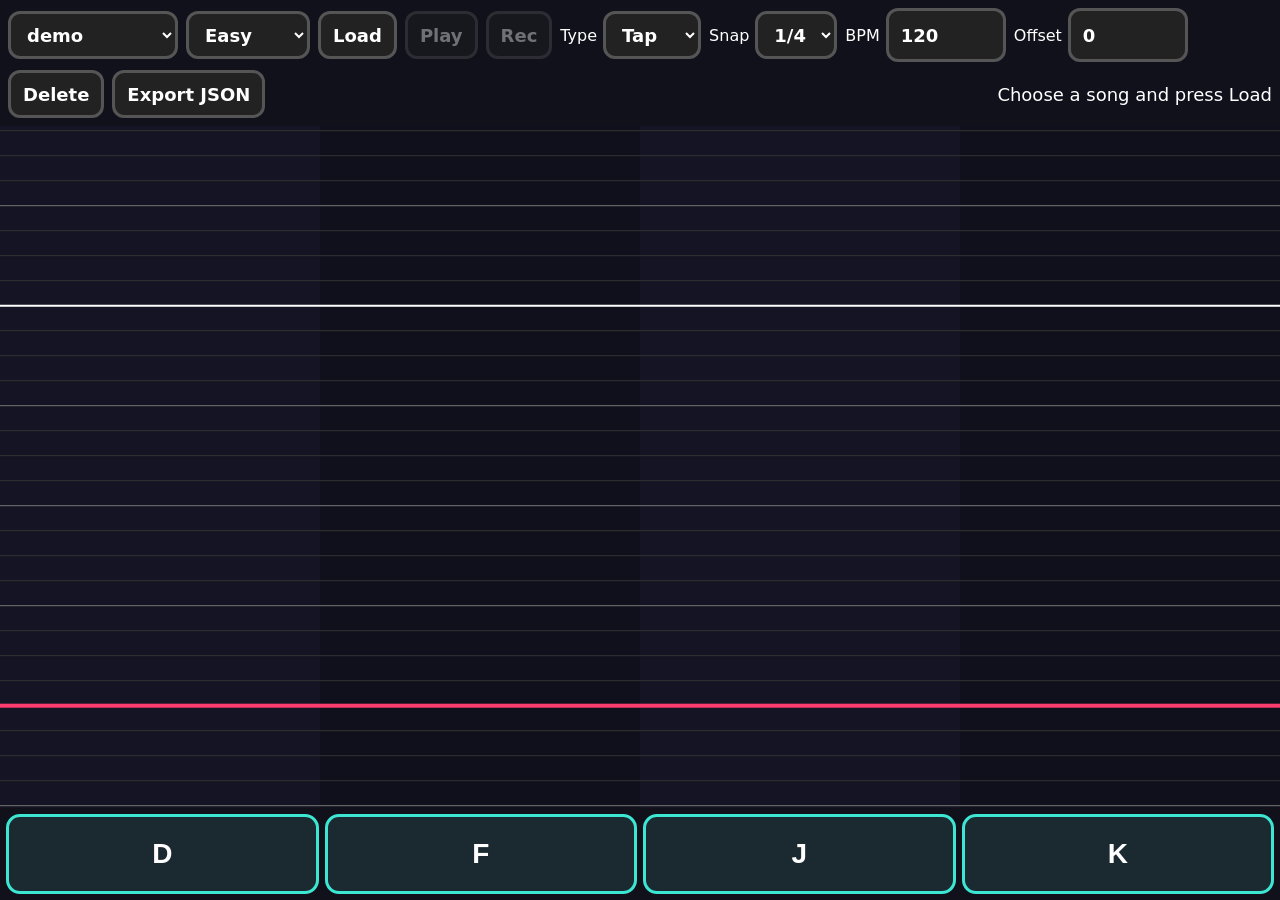
<file: editor.html>
<!DOCTYPE html>
<html lang="en">
<head>
<meta charset="utf-8">
<meta name="viewport" content="width=device-width, initial-scale=1, maximum-scale=1, user-scalable=no, viewport-fit=cover">
<title>Chart Editor</title>
<style>
  html, body { margin: 0; height: 100%; background: #07070f; color: #fff; overflow: hidden;
    font-family: system-ui, -apple-system, "Segoe UI", sans-serif; }
  body { display: flex; flex-direction: column; }
  #bar { display: flex; flex-wrap: wrap; gap: 8px; padding: 8px; background: #11111c; align-items: center; }
  #bar label { font-size: 16px; display: flex; align-items: center; gap: 6px; }
  #bar select, #bar input, #bar button { font: inherit; font-size: 18px; font-weight: 700; min-height: 48px;
    border-radius: 12px; border: 3px solid #555; background: #222; color: #fff; padding: 0 12px; }
  #bar input[type="number"] { width: 90px; }
  #bar button { cursor: pointer; }
  #bar button[aria-pressed="true"] { background: #ff3c6e; border-color: #ff3c6e; }
  #bar button:disabled { opacity: 0.4; }
  #info { font-size: 18px; font-variant-numeric: tabular-nums; margin-left: auto; }
  #timeline { flex: 1; min-height: 0; display: block; width: 100%; touch-action: none; }
  #pads { display: grid; grid-template-columns: repeat(4, 1fr); gap: 6px; padding: 6px; background: #11111c; }
  .pad { min-height: 80px; font-size: 28px; font-weight: 800; border: 3px solid #3ce6d2; border-radius: 14px;
    background: #1a2a30; color: #fff; touch-action: none; user-select: none; -webkit-user-select: none; }
  .pad.down { background: #3ce6d2; color: #000; }
</style>
</head>
<body>
<div id="bar">
  <select id="song" aria-label="Song"></select>
  <select id="diff" aria-label="Difficulty">
    <option value="easy">Easy</option><option value="normal">Normal</option><option value="hard">Hard</option>
  </select>
  <button id="load" type="button">Load</button>
  <button id="play" type="button" disabled>Play</button>
  <button id="rec" type="button" aria-pressed="false" disabled>Rec</button>
  <label>Type <select id="type"><option value="tap">Tap</option><option value="hold">Hold</option><option value="flick">Flick</option></select></label>
  <label>Snap <select id="snap"><option value="1">1/1</option><option value="0.5">1/2</option><option value="0.25" selected>1/4</option></select></label>
  <label>BPM <input id="bpm" type="number" min="1" step="0.01" value="120"></label>
  <label>Offset <input id="offset" type="number" step="0.001" value="0"></label>
  <button id="del" type="button">Delete</button>
  <button id="export" type="button">Export JSON</button>
  <span id="info">—</span>
</div>
<canvas id="timeline"></canvas>
<div id="pads">
  <button class="pad" type="button" data-lane="0">D</button>
  <button class="pad" type="button" data-lane="1">F</button>
  <button class="pad" type="button" data-lane="2">J</button>
  <button class="pad" type="button" data-lane="3">K</button>
</div>
<script src="js/audio.js"></script>
<script src="js/editor.js"></script>
</body>
</html>
</file>
